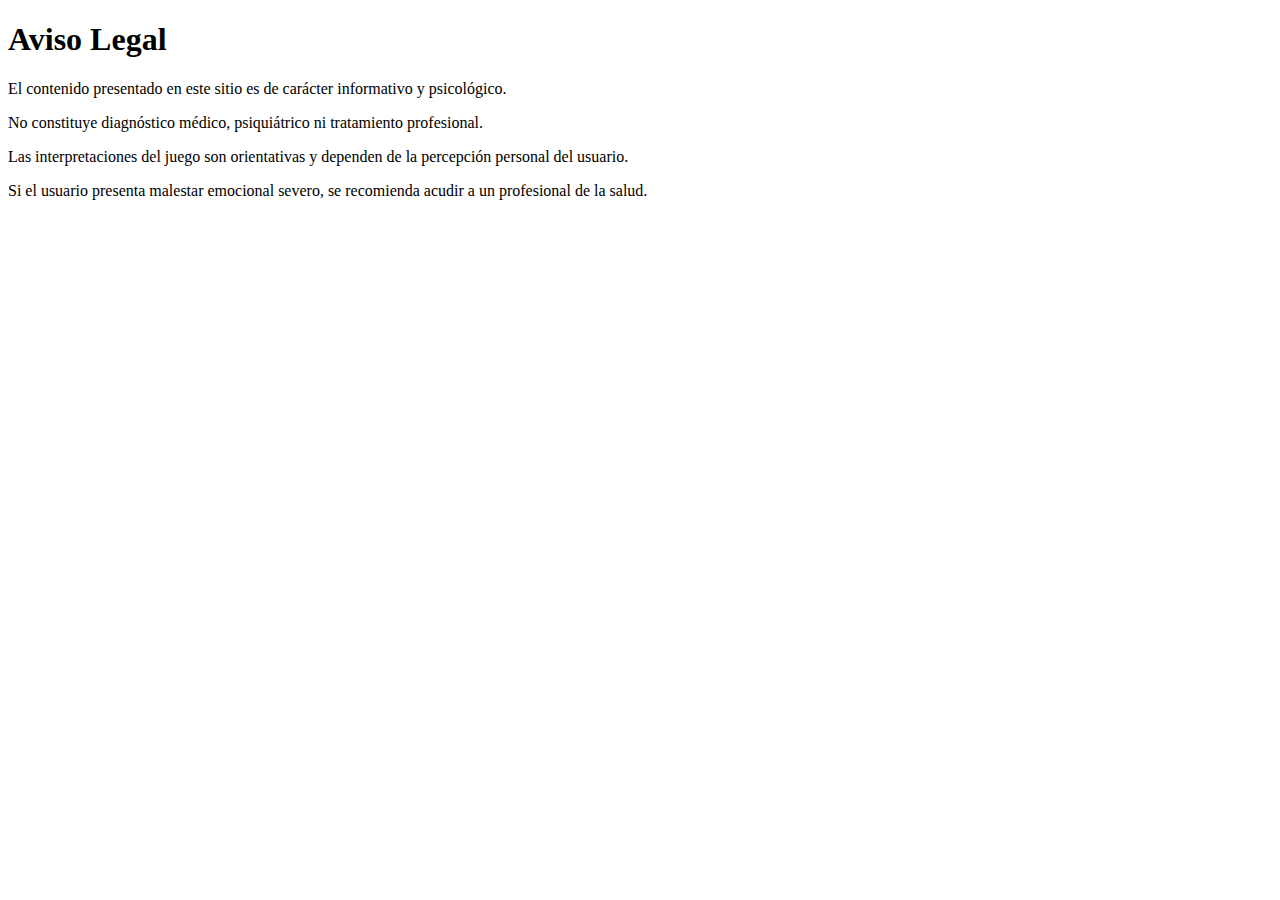
<file: aviso.html>
<!DOCTYPE html>
<html lang="es">
<head>
<meta charset="UTF-8">
<title>Aviso Legal</title>
</head>
<body>
<h1>Aviso Legal</h1>

<p>El contenido presentado en este sitio es de carácter informativo y psicológico.</p>

<p>No constituye diagnóstico médico, psiquiátrico ni tratamiento profesional.</p>

<p>Las interpretaciones del juego son orientativas y dependen de la percepción personal del usuario.</p>

<p>Si el usuario presenta malestar emocional severo, se recomienda acudir a un profesional de la salud.</p>

</body>
</html>
</file>
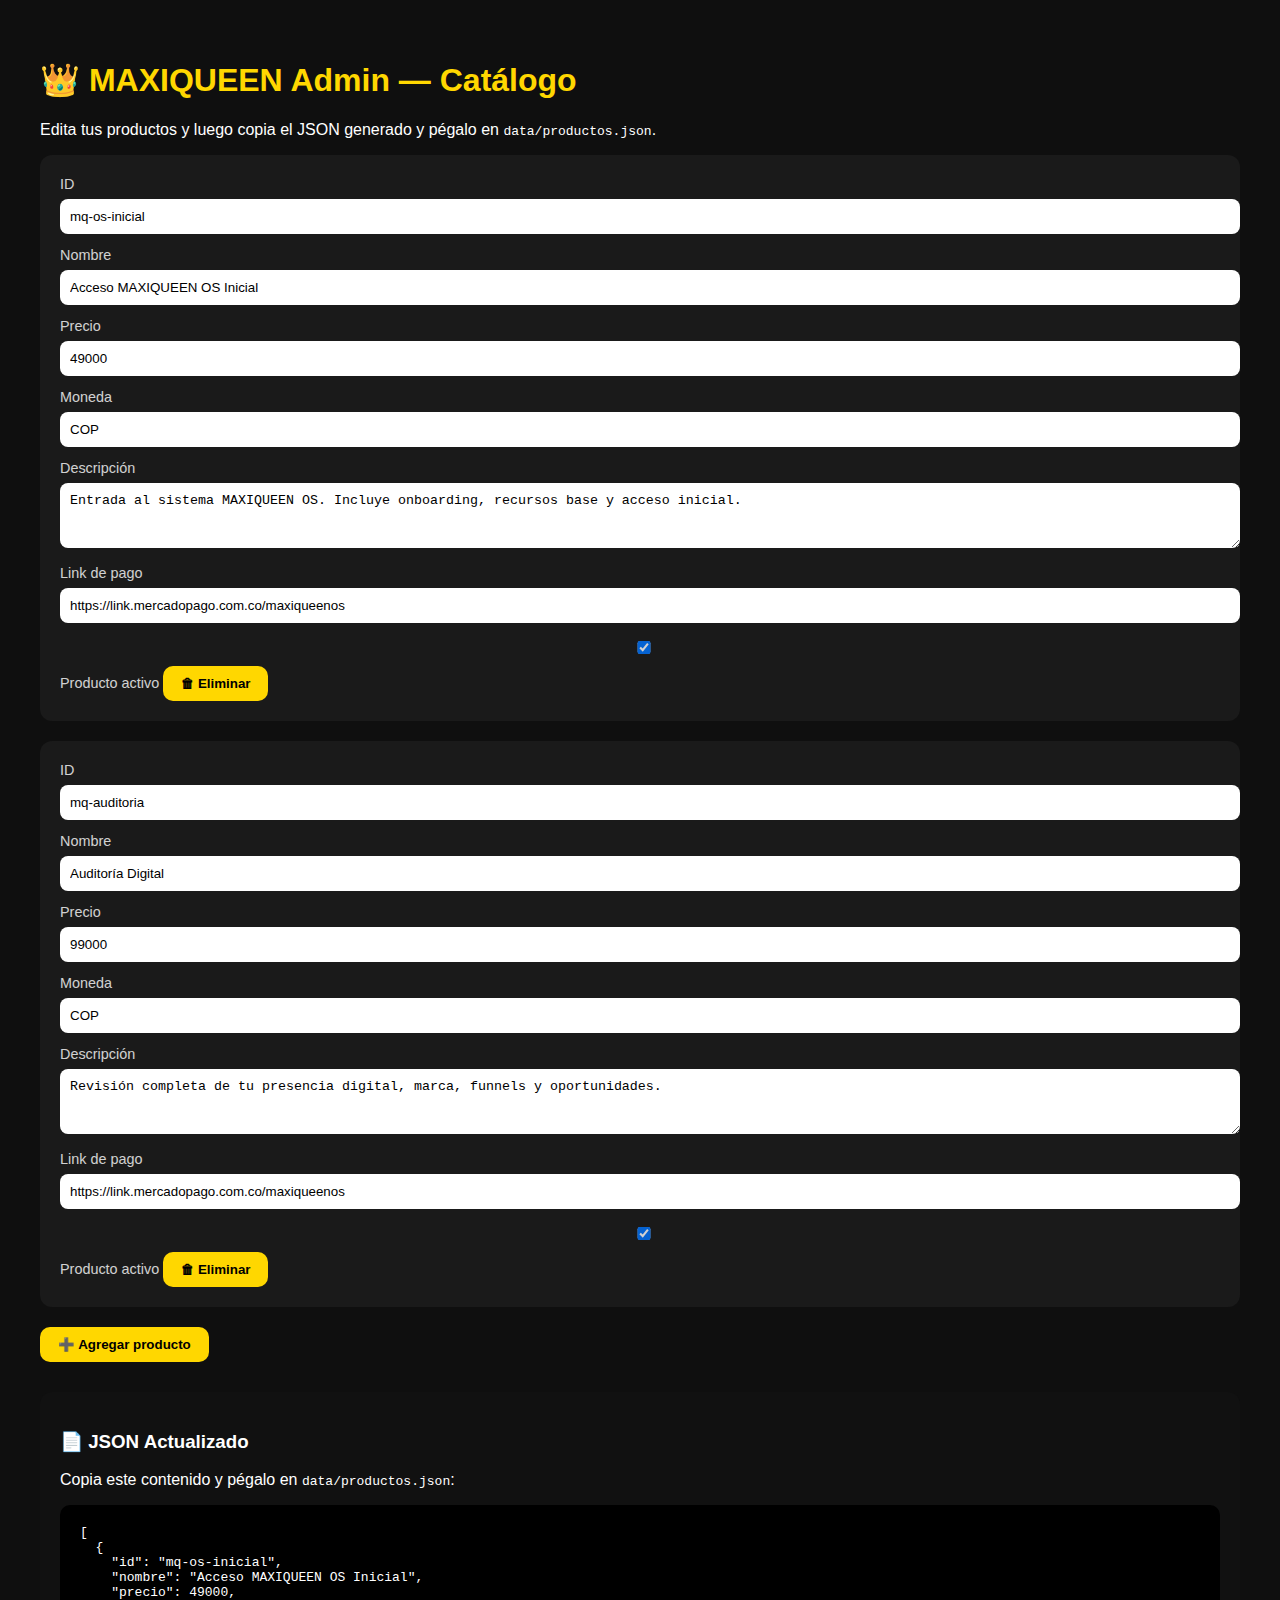
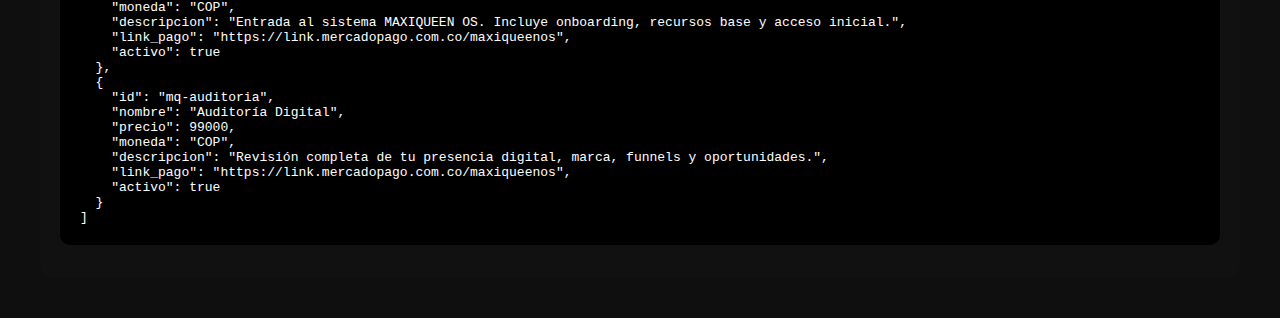
<file: index-admpro1902.html>
<!DOCTYPE html>
<!-- saved from url=(0162)file:///C:/%F0%9F%9F%A0%202%20MAXIQUEEN%20OS%20%E2%86%92%20MARCA%20%20CONTENIDO%20%20FRONT-END/1%EF%B8%8F%E2%83%A3%F0%9F%8E%AF_Web/03_STORE/02_CATALOGO/admin.html -->
<html lang="es"><head><meta http-equiv="Content-Type" content="text/html; charset=UTF-8">
  
  <title>MAXIQUEEN Admin — Catálogo</title>
  <meta name="viewport" content="width=device-width, initial-scale=1.0">
  <style>
    body { font-family: Arial, sans-serif; background:#0f0f0f; color:#fff; margin:0; padding:40px; }
    h1 { color:#FFD700; }
    .product { background:#1a1a1a; padding:20px; border-radius:12px; margin-bottom:20px; }
    input, textarea { width:100%; padding:10px; border-radius:8px; border:none; margin-top:6px; margin-bottom:12px; }
    label { font-size:.9rem; opacity:.8; }
    button { background:#FFD700; color:#000; border:none; padding:10px 18px; border-radius:10px; font-weight:bold; cursor:pointer; margin-right:10px; }
    .save-box { margin-top:30px; background:#111; padding:20px; border-radius:12px; }
    pre { background:#000; padding:20px; border-radius:10px; overflow:auto; }
  </style>
</head>
<body>

<h1>👑 MAXIQUEEN Admin — Catálogo</h1>
<p>Edita tus productos y luego copia el JSON generado y pégalo en <code>data/productos.json</code>.</p>

<div id="products"><div class="product">
      <label>ID</label>
      <input value="mq-os-inicial" oninput="productos[0].id=this.value; update()">

      <label>Nombre</label>
      <input value="Acceso MAXIQUEEN OS Inicial" oninput="productos[0].nombre=this.value; update()">

      <label>Precio</label>
      <input type="number" value="49000" oninput="productos[0].precio=this.value; update()">

      <label>Moneda</label>
      <input value="COP" oninput="productos[0].moneda=this.value; update()">

      <label>Descripción</label>
      <textarea rows="3" oninput="productos[0].descripcion=this.value; update()">Entrada al sistema MAXIQUEEN OS. Incluye onboarding, recursos base y acceso inicial.</textarea>

      <label>Link de pago</label>
      <input value="https://link.mercadopago.com.co/maxiqueenos" oninput="productos[0].link_pago=this.value; update()">

      <label>
        <input type="checkbox" checked="" onchange="productos[0].activo=this.checked; update()">
        Producto activo
      </label>

      <button onclick="removeProduct(0)">🗑 Eliminar</button>
    </div><div class="product">
      <label>ID</label>
      <input value="mq-auditoria" oninput="productos[1].id=this.value; update()">

      <label>Nombre</label>
      <input value="Auditoría Digital" oninput="productos[1].nombre=this.value; update()">

      <label>Precio</label>
      <input type="number" value="99000" oninput="productos[1].precio=this.value; update()">

      <label>Moneda</label>
      <input value="COP" oninput="productos[1].moneda=this.value; update()">

      <label>Descripción</label>
      <textarea rows="3" oninput="productos[1].descripcion=this.value; update()">Revisión completa de tu presencia digital, marca, funnels y oportunidades.</textarea>

      <label>Link de pago</label>
      <input value="https://link.mercadopago.com.co/maxiqueenos" oninput="productos[1].link_pago=this.value; update()">

      <label>
        <input type="checkbox" checked="" onchange="productos[1].activo=this.checked; update()">
        Producto activo
      </label>

      <button onclick="removeProduct(1)">🗑 Eliminar</button>
    </div><div class="product">
      <label>ID</label>
      <input value="nuevo-producto" oninput="productos[2].id=this.value; update()">

      <label>Nombre</label>
      <input value="Nuevo producto" oninput="productos[2].nombre=this.value; update()">

      <label>Precio</label>
      <input type="number" value="0" oninput="productos[2].precio=this.value; update()">

      <label>Moneda</label>
      <input value="COP" oninput="productos[2].moneda=this.value; update()">

      <label>Descripción</label>
      <textarea rows="3" oninput="productos[2].descripcion=this.value; update()"></textarea>

      <label>Link de pago</label>
      <input value="" oninput="productos[2].link_pago=this.value; update()">

      <label>
        <input type="checkbox" checked="" onchange="productos[2].activo=this.checked; update()">
        Producto activo
      </label>

      <button onclick="removeProduct(2)">🗑 Eliminar</button>
    </div></div>

<button onclick="addProduct()">➕ Agregar producto</button>

<div class="save-box">
  <h3>📄 JSON Actualizado</h3>
  <p>Copia este contenido y pégalo en <code>data/productos.json</code>:</p>
  <pre id="output">[
  {
    "id": "mq-os-inicial",
    "nombre": "Acceso MAXIQUEEN OS Inicial",
    "precio": 49000,
    "moneda": "COP",
    "descripcion": "Entrada al sistema MAXIQUEEN OS. Incluye onboarding, recursos base y acceso inicial.",
    "link_pago": "https://link.mercadopago.com.co/maxiqueenos",
    "activo": true
  },
  {
    "id": "mq-auditoria",
    "nombre": "Auditoría Digital",
    "precio": 99000,
    "moneda": "COP",
    "descripcion": "Revisión completa de tu presencia digital, marca, funnels y oportunidades.",
    "link_pago": "https://link.mercadopago.com.co/maxiqueenos",
    "activo": true
  },
  {
    "id": "nuevo-producto",
    "nombre": "Nuevo producto",
    "precio": 0,
    "moneda": "COP",
    "descripcion": "",
    "link_pago": "",
    "activo": true
  }
]</pre>
</div>

<script>
let productos = [
  {
    id: "mq-os-inicial",
    nombre: "Acceso MAXIQUEEN OS Inicial",
    precio: 49000,
    moneda: "COP",
    descripcion: "Entrada al sistema MAXIQUEEN OS. Incluye onboarding, recursos base y acceso inicial.",
    link_pago: "https://link.mercadopago.com.co/maxiqueenos",
    activo: true
  },
  {
    id: "mq-auditoria",
    nombre: "Auditoría Digital",
    precio: 99000,
    moneda: "COP",
    descripcion: "Revisión completa de tu presencia digital, marca, funnels y oportunidades.",
    link_pago: "https://link.mercadopago.com.co/maxiqueenos",
    activo: true
  }
];

function render() {
  const container = document.getElementById('products');
  container.innerHTML = '';
  productos.forEach((p, i) => {
    const div = document.createElement('div');
    div.className = 'product';
    div.innerHTML = `
      <label>ID</label>
      <input value="${p.id}" oninput="productos[${i}].id=this.value; update()">

      <label>Nombre</label>
      <input value="${p.nombre}" oninput="productos[${i}].nombre=this.value; update()">

      <label>Precio</label>
      <input type="number" value="${p.precio}" oninput="productos[${i}].precio=this.value; update()">

      <label>Moneda</label>
      <input value="${p.moneda}" oninput="productos[${i}].moneda=this.value; update()">

      <label>Descripción</label>
      <textarea rows="3" oninput="productos[${i}].descripcion=this.value; update()">${p.descripcion}</textarea>

      <label>Link de pago</label>
      <input value="${p.link_pago}" oninput="productos[${i}].link_pago=this.value; update()">

      <label>
        <input type="checkbox" ${p.activo ? 'checked' : ''} onchange="productos[${i}].activo=this.checked; update()">
        Producto activo
      </label>

      <button onclick="removeProduct(${i})">🗑 Eliminar</button>
    `;
    container.appendChild(div);
  });
  update();
}

function update() {
  document.getElementById('output').textContent = JSON.stringify(productos, null, 2);
}

function addProduct() {
  productos.push({
    id: "nuevo-producto",
    nombre: "Nuevo producto",
    precio: 0,
    moneda: "COP",
    descripcion: "",
    link_pago: "",
    activo: true
  });
  render();
}

function removeProduct(index) {
  productos.splice(index, 1);
  render();
}

render();
</script>



</body></html>
</file>
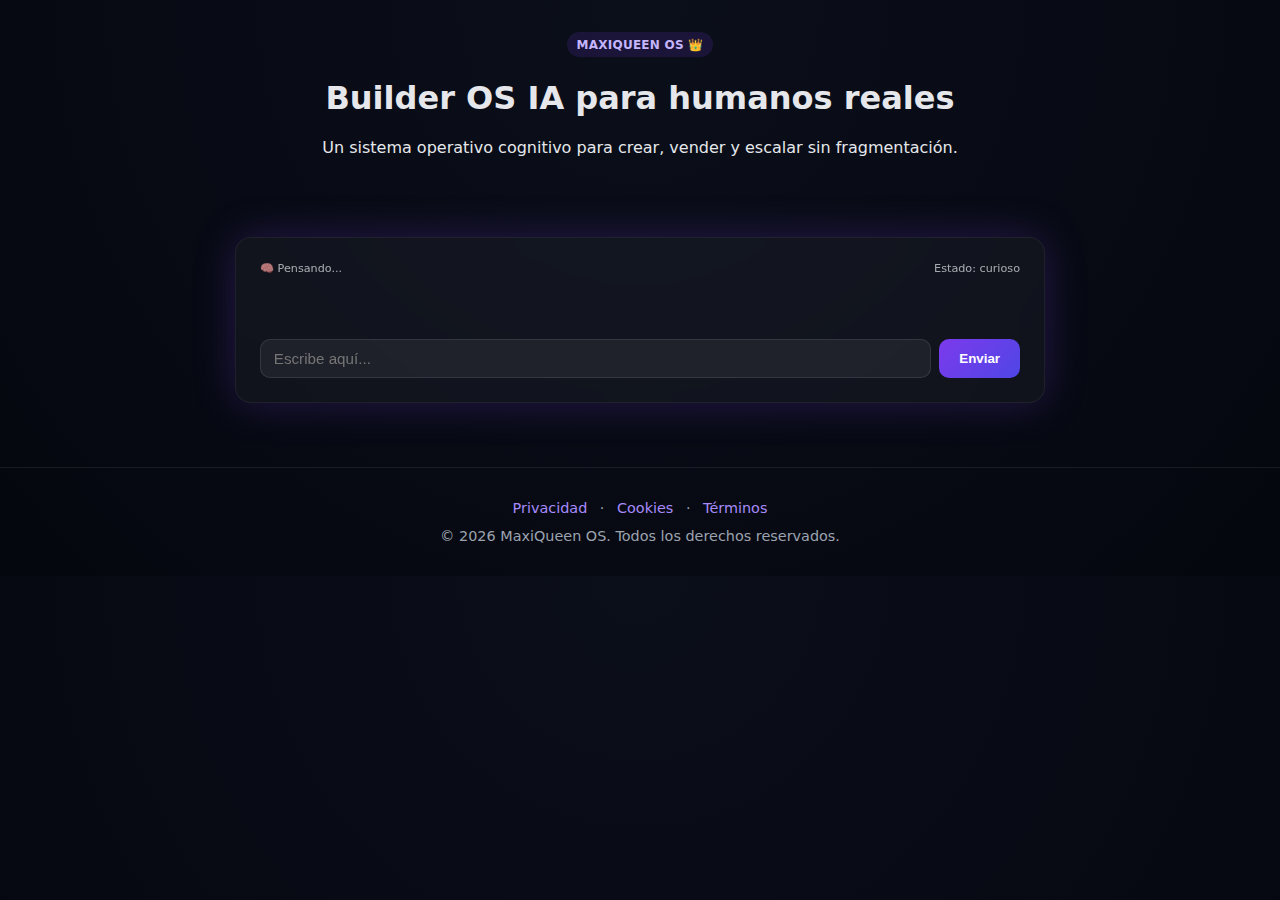
<file: MQ_Chat_builder_os_IA - copia.html>
<!DOCTYPE html>
<html lang="es" data-theme="dark">
<head>
  <meta charset="UTF-8" />
  <meta name="viewport" content="width=device-width, initial-scale=1.0"/>
  <title>MAXIQUEEN OS — Builder OS IA 👑</title>

  <!-- ================= META ================= -->
  <meta name="description" content="MaxiQueen OS — Sistema operativo cognitivo para crear, vender y escalar sin fragmentación." />
  <meta name="robots" content="index, follow" />

  <!-- ================= ESTILOS ================= -->
  <style>
    body {
      margin: 0;
      font-family: system-ui, -apple-system, BlinkMacSystemFont, "Segoe UI", sans-serif;
      background: radial-gradient(circle at top, #0b0f1a, #05070f);
      color: #e5e7eb;
    }

    .container {
      max-width: 1200px;
      margin: auto;
      padding: 2rem;
    }

    .center {
      text-align: center;
    }

    .card {
      background: rgba(255,255,255,0.04);
      border-radius: 16px;
      padding: 1.5rem;
      border: 1px solid rgba(255,255,255,0.06);
      backdrop-filter: blur(10px);
      box-shadow: 0 0 40px rgba(0,0,0,0.3);
    }

    button {
      background: linear-gradient(135deg, #7c3aed, #4f46e5);
      border: none;
      border-radius: 10px;
      padding: 0.75rem 1.25rem;
      color: white;
      font-weight: 600;
      cursor: pointer;
      transition: transform .15s ease, opacity .15s ease;
    }

    button.secondary {
      background: rgba(255,255,255,0.08);
    }

    button:hover {
      opacity: 0.92;
      transform: translateY(-1px);
    }

    input {
      background: rgba(255,255,255,0.06);
      border: 1px solid rgba(255,255,255,0.1);
      border-radius: 10px;
      padding: 0.6rem 0.8rem;
      color: white;
      width: 100%;
      outline: none;
      font-size: 0.95rem;
    }

    .chat {
      max-width: 760px;
      margin: 2rem auto;
      display: flex;
      flex-direction: column;
      gap: 1rem;
    }

    .messages {
      display: flex;
      flex-direction: column;
      gap: 0.6rem;
      max-height: 420px;
      overflow-y: auto;
      padding-right: 0.25rem;
    }

    .msg {
      padding: 0.65rem 0.9rem;
      border-radius: 12px;
      max-width: 85%;
      line-height: 1.45;
      white-space: pre-wrap;
      animation: fadeIn .15s ease-out;
    }

    .msg.user {
      align-self: flex-end;
      background: linear-gradient(135deg, #6366f1, #7c3aed);
      color: white;
    }

    .msg.bot {
      align-self: flex-start;
      background: rgba(255,255,255,0.08);
      color: #e5e7eb;
    }

    .msg.system {
      align-self: center;
      background: rgba(124,58,237,0.12);
      color: #c4b5fd;
      font-size: 0.8rem;
      padding: 0.4rem 0.7rem;
      border-radius: 999px;
    }

    .input-row {
      display: flex;
      gap: 0.5rem;
      margin-top: 0.5rem;
    }

    .quick-actions {
      display: flex;
      gap: 0.5rem;
      flex-wrap: wrap;
      margin-top: 0.25rem;
    }

    .quick-actions button {
      font-size: 0.75rem;
      padding: 0.35rem 0.6rem;
      border-radius: 999px;
      background: rgba(255,255,255,0.08);
      font-weight: 500;
    }

    footer {
      margin-top: 4rem;
      padding: 2rem 1rem;
      border-top: 1px solid rgba(255,255,255,0.08);
      text-align: center;
      font-size: 0.9rem;
      color: #9ca3af;
    }

    footer a {
      color: #a78bfa;
      text-decoration: none;
      margin: 0 0.5rem;
      cursor: pointer;
    }

    footer a:hover {
      text-decoration: underline;
    }

    /* ================= ANIMACIONES ================= */

    @keyframes bounce-slow {
      0%, 100% { transform: translateY(0); }
      50% { transform: translateY(-15px); }
    }
    .animate-bounce-slow {
      animation: bounce-slow 3s infinite;
    }

    @keyframes pulse-slow {
      0%, 100% { opacity: 0.2; }
      50% { opacity: 0.35; }
    }
    .animate-pulse-slow {
      animation: pulse-slow 6s infinite;
    }

    @keyframes fadeIn {
      from { opacity: 0; transform: translateY(2px); }
      to { opacity: 1; transform: translateY(0); }
    }

    .glow {
      box-shadow: 0 0 40px rgba(124,58,237,0.25);
    }

    .badge {
      display: inline-block;
      padding: 0.35rem 0.6rem;
      border-radius: 999px;
      background: rgba(124,58,237,0.15);
      color: #c4b5fd;
      font-size: 0.75rem;
      font-weight: 600;
      letter-spacing: 0.02em;
    }

    .status-bar {
      display: flex;
      justify-content: space-between;
      font-size: 0.7rem;
      opacity: 0.7;
      margin-bottom: 0.25rem;
      user-select: none;
    }

    .typing {
      font-size: 0.75rem;
      opacity: 0.6;
      margin-left: 0.25rem;
      animation: pulse-slow 2s infinite;
    }
  </style>
</head>
<body>

  <div class="container center">
    <span class="badge animate-pulse-slow">MAXIQUEEN OS 👑</span>
    <h1 class="animate-bounce-slow">Builder OS IA para humanos reales</h1>
    <p>Un sistema operativo cognitivo para crear, vender y escalar sin fragmentación.</p>
  </div>

  <div class="chat card glow">
    <div class="status-bar">
      <div id="systemStatus">🧠 Sistema activo</div>
      <div id="leadStatus">Estado: curioso</div>
    </div>

    <div class="messages" id="messages"></div>

    <div class="quick-actions" id="quickActions"></div>

    <div class="input-row">
      <input id="input" type="text" placeholder="Escribe aquí..." autocomplete="off" />
      <button id="sendBtn">Enviar</button>
    </div>
  </div>

  <footer>
    <div>
      <a onclick="openLegal('privacy')">Privacidad</a> ·
      <a onclick="openLegal('cookies')">Cookies</a> ·
      <a onclick="openLegal('terms')">Términos</a>
    </div>
    <div style="margin-top:0.75rem;">
      © <span id="year"></span> MaxiQueen OS. Todos los derechos reservados.
    </div>
  </footer>

  <script>
    /* ============================================================
       MAXIQUEEN OS — Cognitive Chat Engine v2 (UI Integrated)
       ============================================================ */

    /* =========================
       🔐 STORAGE ENGINE
    ========================= */
    const Storage = {
      get(key, fallback) {
        try {
          return JSON.parse(sessionStorage.getItem(key)) ?? fallback;
        } catch {
          return fallback;
        }
      },
      set(key, value) {
        sessionStorage.setItem(key, JSON.stringify(value));
      }
    };

    /* =========================
       🧠 MEMORY ENGINE
    ========================= */
    const MemoryEngine = (() => {
      const DEFAULT_MEMORY = {
        stage: "neutral",
        interestScore: 0,
        lastIntent: null,
        askedPrice: false,
        escalated: false
      };

      let memory = Storage.get("mq_memory", DEFAULT_MEMORY);

      function update(patch = {}) {
        memory = { ...memory, ...patch };
        persist();
      }

      function get() {
        return memory;
      }

      function persist() {
        Storage.set("mq_memory", memory);
      }

      function classifyLead() {
        if (memory.stage === "humano") return "humano";
        if (memory.interestScore >= 4) return "lead_caliente";
        return "curioso";
      }

      function registerIntent(intent) {
        update({ lastIntent: intent });

        if (["precio", "planes", "ventas"].includes(intent)) {
          update({
            interestScore: memory.interestScore + 2,
            askedPrice: true
          });
        }

        if (memory.interestScore >= 4 && memory.stage !== "humano") {
          update({ stage: "lead" });
        }

        if (intent === "acompañamiento_humano") {
          update({
            stage: "humano",
            escalated: true
          });
        }
      }

      return {
        get,
        update,
        classifyLead,
        registerIntent
      };
    })();

    /* =========================
       🧭 STATE ENGINE
    ========================= */
    const StateEngine = (() => {
      const DEFAULT_STATE = {
        stage: "nuevo",
        interest: null,
        need: null,
        plan: null,
        steps: 0,
        discountShown: false,
        resourcesShown: false,
        ctaShown: false
      };

      let state = Storage.get("mq_state", DEFAULT_STATE);

      function get() {
        return state;
      }

      function update(patch = {}) {
        state = { ...state, ...patch };
        persist();
      }

      function reset() {
        state = { ...DEFAULT_STATE };
        persist();
      }

      function persist() {
        Storage.set("mq_state", state);
      }

      return {
        get,
        update,
        reset
      };
    })();

    /* =========================
       🧠 INTENT ENGINE
    ========================= */
    const IntentEngine = (() => {
      function normalize(text) {
        return text
          .toLowerCase()
          .normalize("NFD")
          .replace(/[\u0300-\u036f]/g, "")
          .trim();
      }

      function detect(rawText = "") {
        const text = normalize(rawText);

        if (["starter", "pro", "elite"].some(p => text.includes(p))) return text;
        if (/precio|plan|cuesta|valor/.test(text)) return "precio";
        if (/solo mirando|solo viendo|explorando/.test(text)) return "silencio";
        if (/idea/.test(text)) return "idea";
        if (/negocio|emprender|empresa/.test(text)) return "negocio";
        if (/contenido|marca personal|redes/.test(text)) return "contenido";
        if (/ordenar|organizar|estructura/.test(text)) return "ordenar";
        if (/escalar|crecer|automatizar/.test(text)) return "escalar";
        if (/whatsapp|hablar|contactar/.test(text)) return "whatsapp";
        if (/si|sí|dale|ok|vale/.test(text)) return "confirmar";

        return "general";
      }

      return {
        detect
      };
    })();

    /* =========================
       🧠 REASONING ENGINE
    ========================= */
    const ReasoningEngine = (() => {
      function analyze({ intent, text, state, memory }) {
        return {
          intent,
          text,
          state,
          memory,
          confidence: memory.interestScore,
          leadType: MemoryEngine.classifyLead(),
          isReady: state.stage === "listo",
          needsContext: intent === "precio" && !memory.askedPrice,
          recommendedPlan:
            intent === "ordenar" ? "starter" :
            intent === "escalar" ? "pro" :
            state.plan,
          escalationCandidate:
            memory.interestScore >= 4 &&
            !memory.escalated &&
            state.stage === "listo"
        };
      }

      return {
        analyze
      };
    })();

    /* =========================
       🧠 DECISION ENGINE v2 — FORMAL
    ========================= */
    const DecisionEngine = (() => {
      const RULES = [
        {
          id: "silent_mode",
          when: ctx => ctx.intent === "silencio",
          then: () => ({
            action: "SILENT_MODE",
            confidence: 0.95,
            rationale: ["User requested silence mode"]
          })
        },
        {
          id: "price_without_context",
          when: ctx => ctx.intent === "precio" && !ctx.memory.askedPrice,
          then: () => ({
            action: "ASK_CONTEXT_PRICE",
            confidence: 0.9,
            rationale: ["User asked for price without context"]
          })
        },
        {
          id: "basic_diagnosis",
          when: ctx => ["idea", "negocio", "contenido"].includes(ctx.intent),
          then: ctx => ({
            action: "RUN_BASIC_DIAGNOSIS",
            confidence: 0.85,
            rationale: [`User interest detected: ${ctx.intent}`]
          })
        },
        {
          id: "recommend_starter",
          when: ctx => ctx.intent === "ordenar",
          then: () => ({
            action: "RECOMMEND_STARTER",
            confidence: 0.9,
            rationale: ["User wants structure/order"]
          })
        },
        {
          id: "recommend_pro",
          when: ctx => ctx.intent === "escalar",
          then: () => ({
            action: "RECOMMEND_PRO",
            confidence: 0.9,
            rationale: ["User wants scale/growth"]
          })
        },
        {
          id: "confirm_plan",
          when: ctx => ["starter", "pro", "elite"].includes(ctx.intent),
          then: ctx => ({
            action: "CONFIRM_PLAN",
            confidence: 0.92,
            rationale: [`User explicitly chose plan ${ctx.intent}`],
            nextExpectedState: { stage: "listo", plan: ctx.intent }
          })
        },
        {
          id: "cta_whatsapp_ready",
          when: ctx =>
            ["whatsapp", "confirmar"].includes(ctx.intent) &&
            ctx.state.stage === "listo",
          then: () => ({
            action: "CTA_WHATSAPP",
            confidence: 0.95,
            rationale: ["User ready for conversion"]
          })
        },
        {
          id: "cta_whatsapp_not_ready",
          when: ctx =>
            ["whatsapp", "confirmar"].includes(ctx.intent) &&
            ctx.state.stage !== "listo",
          then: () => ({
            action: "ASK_CLARITY",
            confidence: 0.8,
            rationale: ["User requested CTA but is not ready"]
          })
        },
        {
          id: "fallback",
          when: () => true,
          then: () => ({
            action: "CONTINUE_CONVERSATION",
            confidence: 0.5,
            rationale: ["No strong signal detected"]
          })
        }
      ];

      function decide(context) {
        const rule = RULES.find(r => r.when(context));
        return rule.then(context);
      }

      function explain(context) {
        const decision = decide(context);
        return {
          ...decision,
          contextSnapshot: {
            intent: context.intent,
            stage: context.state.stage,
            leadType: context.leadType,
            interestScore: context.memory.interestScore
          }
        };
      }

      return {
        decide,
        explain,
        RULES
      };
    })();

    /* =========================
       💬 RESPONSE ENGINE
    ========================= */
    const LINKS = {
      descuento40: "https://hotmart.com/tu-oferta-40"
    };

    const ResponseEngine = (() => {
      function base(intent, leadType) {
        switch (intent) {
          case "silencio":
            return "Bienvenido al backend mental de MaxiQueen OS 👑. Aquí estaré si decides avanzar.";
          case "general":
            return leadType === "curioso"
              ? "Cuéntame un poco más. Primero entendemos, luego decidimos."
              : "Vamos directo al punto. El orden correcto ahorra dinero.";
          case "idea":
          case "negocio":
          case "contenido":
            return "Perfecto. ¿Qué necesitas ahora: ordenar o escalar?";
          case "precio":
            return "Tenemos planes Starter, Pro y Elite. Antes dime algo clave: ¿quieres ordenar o escalar?";
          default:
            return "Cuéntame un poco más.";
        }
      }

      function recommendStarter() {
        return "Bien. Empezar por orden evita perder dinero. El plan Starter es el punto de entrada correcto.";
      }

      function recommendPro() {
        return "Escalar sin estructura rompe negocios. El sistema Pro es el camino lógico.";
      }

      function confirmPlan(plan) {
        return `Excelente. El plan ${plan.toUpperCase()} encaja con lo que estás buscando.`;
      }

      function askClarity() {
        return "Antes de continuar, necesito entender mejor tu caso.";
      }

      function whatsappCTA() {
        return "Perfecto. Te llevo a WhatsApp 👑";
      }

      function getResources() {
        return `
⬇️ **Recursos MaxiQueen OS**
💻 Afiliados  
🛒 Hotmart Marketplace  
💳 Oferta 40% descuento  
📂 Comunidad Hotmart  

📱 Redes:
TikTok | Instagram | Facebook | YouTube | WhatsApp
`;
      }

      function buildExtras({ state, memory }) {
        let extra = "";

        if (MemoryEngine.classifyLead() === "lead_caliente" && !state.discountShown) {
          extra += `\n\n💳 **Oferta activa 40%**\n${LINKS.descuento40}`;
          StateEngine.update({ discountShown: true });
        }

        if (state.stage === "listo" && !state.resourcesShown) {
          extra += getResources();
          StateEngine.update({ resourcesShown: true });
        }

        if (
          MemoryEngine.classifyLead() === "lead_caliente" &&
          !memory.escalated &&
          state.stage === "listo"
        ) {
          extra += `\n\nSi lo prefieres, podemos verlo paso a paso con un acompañamiento humano 👑`;
        }

        if (state.stage === "listo" && !state.ctaShown) {
          extra += "\n👉 ¿Continuamos por WhatsApp?";
          StateEngine.update({ ctaShown: true });
        }

        return extra;
      }

      return {
        base,
        recommendStarter,
        recommendPro,
        confirmPlan,
        askClarity,
        whatsappCTA,
        buildExtras
      };
    })();

    /* =========================
       ⚡ ACTION HANDLERS
    ========================= */
    const ActionHandlers = (() => {
      function openWhatsApp(state) {
        const msg = `Hola MaxiQueen OS. Tengo un ${state.interest || "proyecto"} y quiero info del plan ${state.plan || "adecuado"}.`;
        window.open(
          "https://wa.me/573016625921?text=" + encodeURIComponent(msg),
          "_blank"
        );
      }

      return {
        openWhatsApp
      };
    })();

    /* =========================
       🖥️ UI ENGINE
    ========================= */
    const UIEngine = (() => {
      const messagesEl = document.getElementById("messages");
      const inputEl = document.getElementById("input");
      const sendBtn = document.getElementById("sendBtn");
      const quickActionsEl = document.getElementById("quickActions");
      const systemStatusEl = document.getElementById("systemStatus");
      const leadStatusEl = document.getElementById("leadStatus");

      function renderUser(text) {
        append("user", text);
      }

      function renderBot(text) {
        showTyping(true);
        setTimeout(() => {
          showTyping(false);
          append("bot", text);
        }, humanDelay());
      }

      function renderSystem(text) {
        append("system", text);
      }

      function append(role, text) {
        const div = document.createElement("div");
        div.className = "msg " + role;
        div.textContent = text;
        messagesEl.appendChild(div);
        messagesEl.scrollTop = messagesEl.scrollHeight;
      }

      function clearQuickActions() {
        quickActionsEl.innerHTML = "";
      }

      function setQuickActions(actions = []) {
        clearQuickActions();
        actions.forEach(({ label, value }) => {
          const btn = document.createElement("button");
          btn.className = "secondary";
          btn.textContent = label;
          btn.onclick = () => handleMessage(value);
          quickActionsEl.appendChild(btn);
        });
      }

      function updateStatus() {
        const memory = MemoryEngine.get();
        const state = StateEngine.get();
        leadStatusEl.textContent = `Estado: ${MemoryEngine.classifyLead()} · Etapa: ${state.stage}`;
      }

      function showTyping(show) {
        systemStatusEl.textContent = show ? "🧠 Pensando..." : "🧠 Sistema activo";
      }

      function humanDelay() {
        return Math.floor(Math.random() * 700) + 400;
      }

      function bind() {
        sendBtn.addEventListener("click", send);
        inputEl.addEventListener("keydown", e => {
          if (e.key === "Enter") send();
        });
      }

      function send() {
        const text = inputEl.value.trim();
        if (!text) return;
        inputEl.value = "";
        handleMessage(text);
      }

      return {
        renderUser,
        renderBot,
        renderSystem,
        setQuickActions,
        updateStatus,
        bind
      };
    })();

    /* =========================
       🧠 ORCHESTRATOR
    ========================= */
    let silentMode = false;

    function handleMessage(text) {
      UIEngine.renderUser(text);

      const intent = IntentEngine.detect(text);
      MemoryEngine.registerIntent(intent);

      const state = StateEngine.get();
      const memory = MemoryEngine.get();

      const reasoningContext = ReasoningEngine.analyze({
        intent,
        text,
        state,
        memory
      });

      const decisionObj = DecisionEngine.decide(reasoningContext);
      const response = ResponseDispatcher(decisionObj.action, reasoningContext);

      if (response) UIEngine.renderBot(response);
      UIEngine.updateStatus();
      suggestNextActions(decisionObj.action, reasoningContext);
    }

    function ResponseDispatcher(action, context) {
      const { intent } = context;

      switch (action) {
        case "SILENT_MODE":
          silentMode = true;
          return ResponseEngine.base("silencio", context.leadType);

        case "ASK_CONTEXT_PRICE":
          return ResponseEngine.base("precio", context.leadType);

        case "RUN_BASIC_DIAGNOSIS":
          StateEngine.update({ interest: intent });
          return ResponseEngine.base(intent, context.leadType);

        case "RECOMMEND_STARTER":
          StateEngine.update({
            need: "ordenar",
            plan: "starter",
            stage: "listo"
          });
          return (
            ResponseEngine.recommendStarter() +
            ResponseEngine.buildExtras({ state: StateEngine.get(), memory: context.memory })
          );

        case "RECOMMEND_PRO":
          StateEngine.update({
            need: "escalar",
            plan: "pro",
            stage: "listo"
          });
          return (
            ResponseEngine.recommendPro() +
            ResponseEngine.buildExtras({ state: StateEngine.get(), memory: context.memory })
          );

        case "CONFIRM_PLAN":
          StateEngine.update({
            plan: intent,
            stage: "listo"
          });
          return (
            ResponseEngine.confirmPlan(intent) +
            ResponseEngine.buildExtras({ state: StateEngine.get(), memory: context.memory })
          );

        case "CTA_WHATSAPP":
          ActionHandlers.openWhatsApp(StateEngine.get());
          return ResponseEngine.whatsappCTA();

        case "ASK_CLARITY":
          return ResponseEngine.askClarity();

        case "CONTINUE_CONVERSATION":
        default:
          return ResponseEngine.base(intent, context.leadType);
      }
    }

    function suggestNextActions(action, context) {
      UIEngine.setQuickActions([]);

      const state = StateEngine.get();

      if (action === "RUN_BASIC_DIAGNOSIS") {
        UIEngine.setQuickActions([
          { label: "Quiero ordenar", value: "ordenar" },
          { label: "Quiero escalar", value: "escalar" }
        ]);
      }

      if (action === "RECOMMEND_STARTER" || action === "RECOMMEND_PRO") {
        UIEngine.setQuickActions([
          { label: "Ver precios", value: "precio" },
          { label: "Hablar por WhatsApp", value: "whatsapp" }
        ]);
      }

      if (state.stage === "listo") {
        UIEngine.setQuickActions([
          { label: "Ir a WhatsApp", value: "whatsapp" },
          { label: "Ver recursos", value: "recursos" }
        ]);
      }
    }

    /* =========================
       🖥️ AUX UI
    ========================= */
    function openLegal(type) {
      const pages = {
        privacy: "privacidad.html",
        cookies: "cookies.html",
        terms: "terminos.html"
      };

      const url = pages[type];
      if (url) window.open(url, "_blank");
    }

    /* =========================
       🚀 INIT
    ========================= */
    document.getElementById("year").textContent = new Date().getFullYear();

    UIEngine.bind();

    // Mensaje inicial
    UIEngine.renderBot(
      "Hola 👑 Soy el sistema cognitivo MaxiQueen OS.\n\n¿Quieres ordenar tu proyecto o escalar lo que ya tienes?"
    );
  </script>

<!--
================ LICENSE =================

MaxiQueen OS core is licensed under the Apache License 2.0.

You are free to use, modify, and distribute the core system, including for commercial purposes.
However, the MaxiQueen OS name, branding, and premium modules are protected and not included
under this license.

See the LICENSE file for full details.
-->
</body>
</html>
</file>
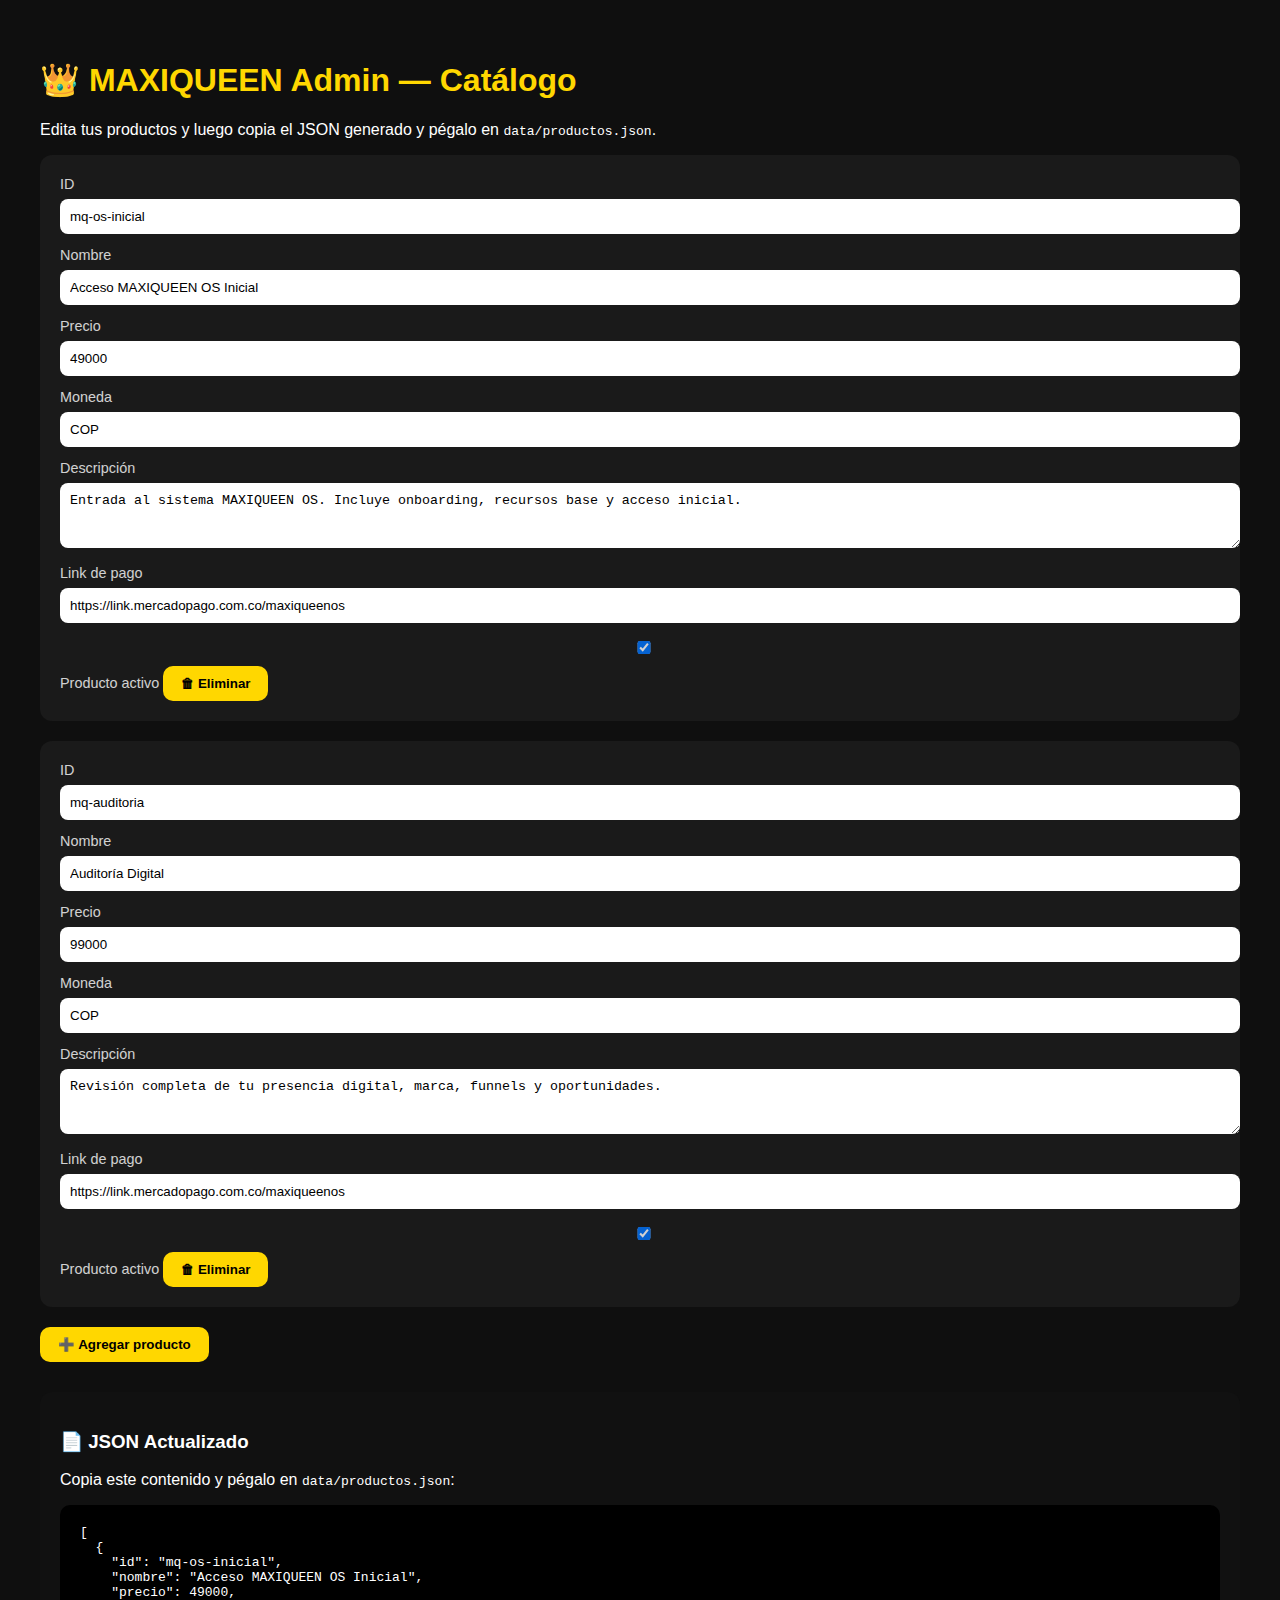
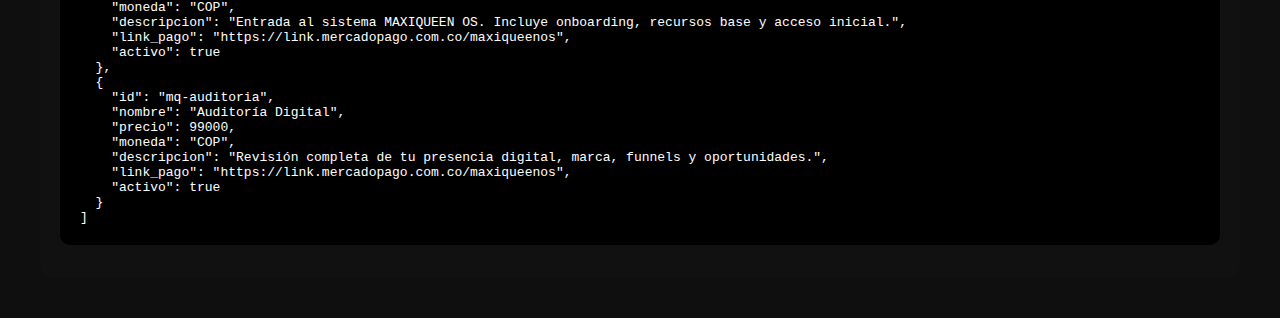
<file: MQ_OS_AdmProCatalogo.html>
<!DOCTYPE html>
<!-- saved from url=(0162)file:///C:/%F0%9F%9F%A0%202%20MAXIQUEEN%20OS%20%E2%86%92%20MARCA%20%20CONTENIDO%20%20FRONT-END/1%EF%B8%8F%E2%83%A3%F0%9F%8E%AF_Web/03_STORE/02_CATALOGO/admin.html -->
<html lang="es"><head><meta http-equiv="Content-Type" content="text/html; charset=UTF-8">
  
  <title>MAXIQUEEN Admin — Catálogo</title>
  <meta name="viewport" content="width=device-width, initial-scale=1.0">
  <style>
    body { font-family: Arial, sans-serif; background:#0f0f0f; color:#fff; margin:0; padding:40px; }
    h1 { color:#FFD700; }
    .product { background:#1a1a1a; padding:20px; border-radius:12px; margin-bottom:20px; }
    input, textarea { width:100%; padding:10px; border-radius:8px; border:none; margin-top:6px; margin-bottom:12px; }
    label { font-size:.9rem; opacity:.8; }
    button { background:#FFD700; color:#000; border:none; padding:10px 18px; border-radius:10px; font-weight:bold; cursor:pointer; margin-right:10px; }
    .save-box { margin-top:30px; background:#111; padding:20px; border-radius:12px; }
    pre { background:#000; padding:20px; border-radius:10px; overflow:auto; }
  </style>
</head>
<body>

<h1>👑 MAXIQUEEN Admin — Catálogo</h1>
<p>Edita tus productos y luego copia el JSON generado y pégalo en <code>data/productos.json</code>.</p>

<div id="products"><div class="product">
      <label>ID</label>
      <input value="mq-os-inicial" oninput="productos[0].id=this.value; update()">

      <label>Nombre</label>
      <input value="Acceso MAXIQUEEN OS Inicial" oninput="productos[0].nombre=this.value; update()">

      <label>Precio</label>
      <input type="number" value="49000" oninput="productos[0].precio=this.value; update()">

      <label>Moneda</label>
      <input value="COP" oninput="productos[0].moneda=this.value; update()">

      <label>Descripción</label>
      <textarea rows="3" oninput="productos[0].descripcion=this.value; update()">Entrada al sistema MAXIQUEEN OS. Incluye onboarding, recursos base y acceso inicial.</textarea>

      <label>Link de pago</label>
      <input value="https://link.mercadopago.com.co/maxiqueenos" oninput="productos[0].link_pago=this.value; update()">

      <label>
        <input type="checkbox" checked="" onchange="productos[0].activo=this.checked; update()">
        Producto activo
      </label>

      <button onclick="removeProduct(0)">🗑 Eliminar</button>
    </div><div class="product">
      <label>ID</label>
      <input value="mq-auditoria" oninput="productos[1].id=this.value; update()">

      <label>Nombre</label>
      <input value="Auditoría Digital" oninput="productos[1].nombre=this.value; update()">

      <label>Precio</label>
      <input type="number" value="99000" oninput="productos[1].precio=this.value; update()">

      <label>Moneda</label>
      <input value="COP" oninput="productos[1].moneda=this.value; update()">

      <label>Descripción</label>
      <textarea rows="3" oninput="productos[1].descripcion=this.value; update()">Revisión completa de tu presencia digital, marca, funnels y oportunidades.</textarea>

      <label>Link de pago</label>
      <input value="https://link.mercadopago.com.co/maxiqueenos" oninput="productos[1].link_pago=this.value; update()">

      <label>
        <input type="checkbox" checked="" onchange="productos[1].activo=this.checked; update()">
        Producto activo
      </label>

      <button onclick="removeProduct(1)">🗑 Eliminar</button>
    </div><div class="product">
      <label>ID</label>
      <input value="nuevo-producto" oninput="productos[2].id=this.value; update()">

      <label>Nombre</label>
      <input value="Nuevo producto" oninput="productos[2].nombre=this.value; update()">

      <label>Precio</label>
      <input type="number" value="0" oninput="productos[2].precio=this.value; update()">

      <label>Moneda</label>
      <input value="COP" oninput="productos[2].moneda=this.value; update()">

      <label>Descripción</label>
      <textarea rows="3" oninput="productos[2].descripcion=this.value; update()"></textarea>

      <label>Link de pago</label>
      <input value="" oninput="productos[2].link_pago=this.value; update()">

      <label>
        <input type="checkbox" checked="" onchange="productos[2].activo=this.checked; update()">
        Producto activo
      </label>

      <button onclick="removeProduct(2)">🗑 Eliminar</button>
    </div></div>

<button onclick="addProduct()">➕ Agregar producto</button>

<div class="save-box">
  <h3>📄 JSON Actualizado</h3>
  <p>Copia este contenido y pégalo en <code>data/productos.json</code>:</p>
  <pre id="output">[
  {
    "id": "mq-os-inicial",
    "nombre": "Acceso MAXIQUEEN OS Inicial",
    "precio": 49000,
    "moneda": "COP",
    "descripcion": "Entrada al sistema MAXIQUEEN OS. Incluye onboarding, recursos base y acceso inicial.",
    "link_pago": "https://link.mercadopago.com.co/maxiqueenos",
    "activo": true
  },
  {
    "id": "mq-auditoria",
    "nombre": "Auditoría Digital",
    "precio": 99000,
    "moneda": "COP",
    "descripcion": "Revisión completa de tu presencia digital, marca, funnels y oportunidades.",
    "link_pago": "https://link.mercadopago.com.co/maxiqueenos",
    "activo": true
  },
  {
    "id": "nuevo-producto",
    "nombre": "Nuevo producto",
    "precio": 0,
    "moneda": "COP",
    "descripcion": "",
    "link_pago": "",
    "activo": true
  }
]</pre>
</div>

<script>
let productos = [
  {
    id: "mq-os-inicial",
    nombre: "Acceso MAXIQUEEN OS Inicial",
    precio: 49000,
    moneda: "COP",
    descripcion: "Entrada al sistema MAXIQUEEN OS. Incluye onboarding, recursos base y acceso inicial.",
    link_pago: "https://link.mercadopago.com.co/maxiqueenos",
    activo: true
  },
  {
    id: "mq-auditoria",
    nombre: "Auditoría Digital",
    precio: 99000,
    moneda: "COP",
    descripcion: "Revisión completa de tu presencia digital, marca, funnels y oportunidades.",
    link_pago: "https://link.mercadopago.com.co/maxiqueenos",
    activo: true
  }
];

function render() {
  const container = document.getElementById('products');
  container.innerHTML = '';
  productos.forEach((p, i) => {
    const div = document.createElement('div');
    div.className = 'product';
    div.innerHTML = `
      <label>ID</label>
      <input value="${p.id}" oninput="productos[${i}].id=this.value; update()">

      <label>Nombre</label>
      <input value="${p.nombre}" oninput="productos[${i}].nombre=this.value; update()">

      <label>Precio</label>
      <input type="number" value="${p.precio}" oninput="productos[${i}].precio=this.value; update()">

      <label>Moneda</label>
      <input value="${p.moneda}" oninput="productos[${i}].moneda=this.value; update()">

      <label>Descripción</label>
      <textarea rows="3" oninput="productos[${i}].descripcion=this.value; update()">${p.descripcion}</textarea>

      <label>Link de pago</label>
      <input value="${p.link_pago}" oninput="productos[${i}].link_pago=this.value; update()">

      <label>
        <input type="checkbox" ${p.activo ? 'checked' : ''} onchange="productos[${i}].activo=this.checked; update()">
        Producto activo
      </label>

      <button onclick="removeProduct(${i})">🗑 Eliminar</button>
    `;
    container.appendChild(div);
  });
  update();
}

function update() {
  document.getElementById('output').textContent = JSON.stringify(productos, null, 2);
}

function addProduct() {
  productos.push({
    id: "nuevo-producto",
    nombre: "Nuevo producto",
    precio: 0,
    moneda: "COP",
    descripcion: "",
    link_pago: "",
    activo: true
  });
  render();
}

function removeProduct(index) {
  productos.splice(index, 1);
  render();
}

render();
</script>



</body></html>
</file>
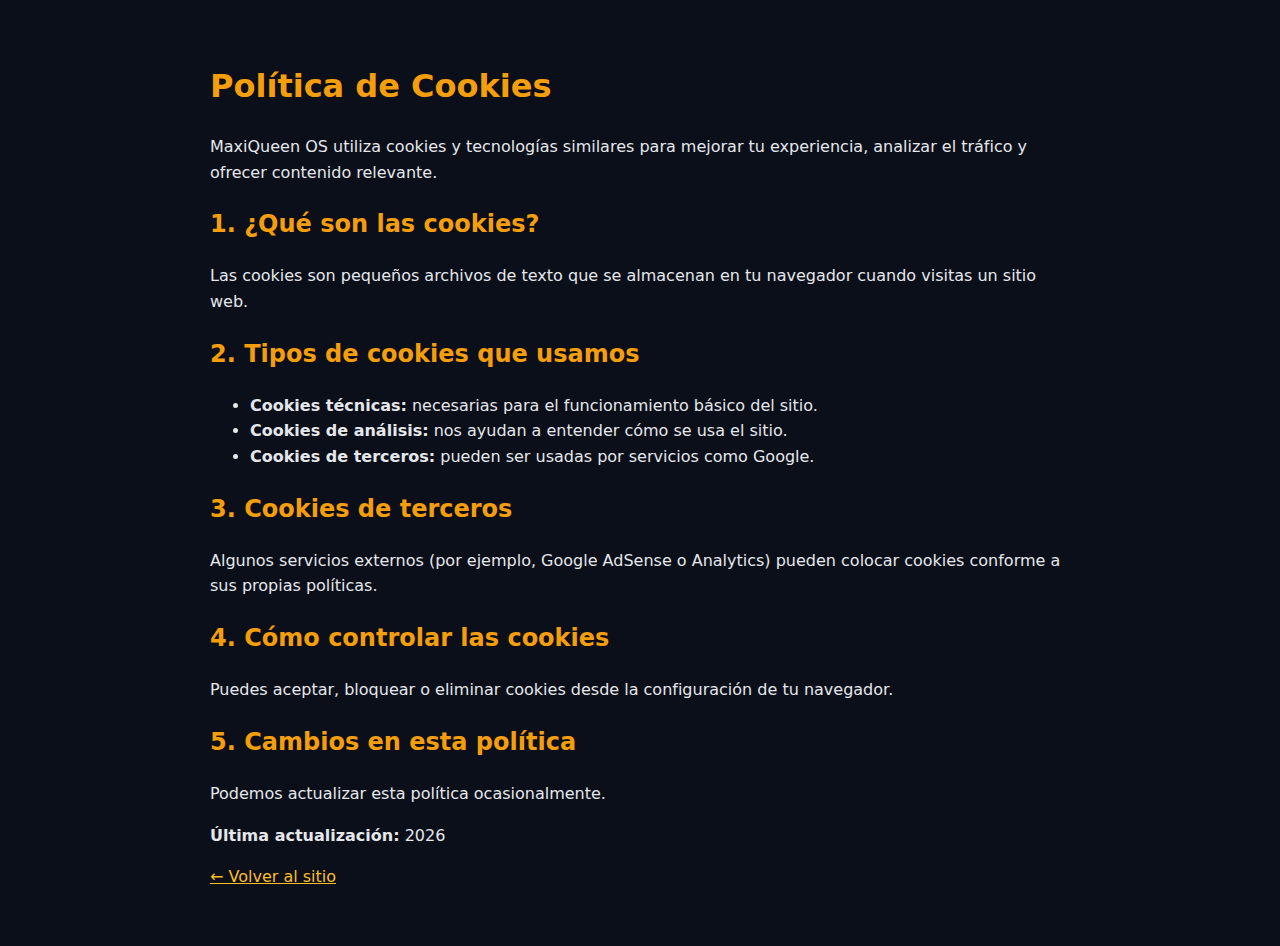
<file: MQ_OS_cookies.html>
<!DOCTYPE html>
<html lang="es">
<head>
  <meta charset="UTF-8" />
  <title>Política de Cookies | MaxiQueen OS</title>
  <meta name="viewport" content="width=device-width, initial-scale=1.0" />
  <style>
    body { background:#0b0f1a; color:#e5e7eb; font-family:system-ui; padding:2rem; line-height:1.6; }
    h1,h2 { color:#f59e0b; }
    a { color:#fbbf24; }
    .container { max-width:860px; margin:auto; }
  </style>
</head>
<body>
  <div class="container">
    <h1>Política de Cookies</h1>

    <p>MaxiQueen OS utiliza cookies y tecnologías similares para mejorar tu experiencia, analizar el tráfico y ofrecer contenido relevante.</p>

    <h2>1. ¿Qué son las cookies?</h2>
    <p>Las cookies son pequeños archivos de texto que se almacenan en tu navegador cuando visitas un sitio web.</p>

    <h2>2. Tipos de cookies que usamos</h2>
    <ul>
      <li><strong>Cookies técnicas:</strong> necesarias para el funcionamiento básico del sitio.</li>
      <li><strong>Cookies de análisis:</strong> nos ayudan a entender cómo se usa el sitio.</li>
      <li><strong>Cookies de terceros:</strong> pueden ser usadas por servicios como Google.</li>
    </ul>

    <h2>3. Cookies de terceros</h2>
    <p>Algunos servicios externos (por ejemplo, Google AdSense o Analytics) pueden colocar cookies conforme a sus propias políticas.</p>

    <h2>4. Cómo controlar las cookies</h2>
    <p>Puedes aceptar, bloquear o eliminar cookies desde la configuración de tu navegador.</p>

    <h2>5. Cambios en esta política</h2>
    <p>Podemos actualizar esta política ocasionalmente.</p>

    <p><strong>Última actualización:</strong> 2026</p>

    <p><a href="./">← Volver al sitio</a></p>
  </div>
</body>
</html>
</file>
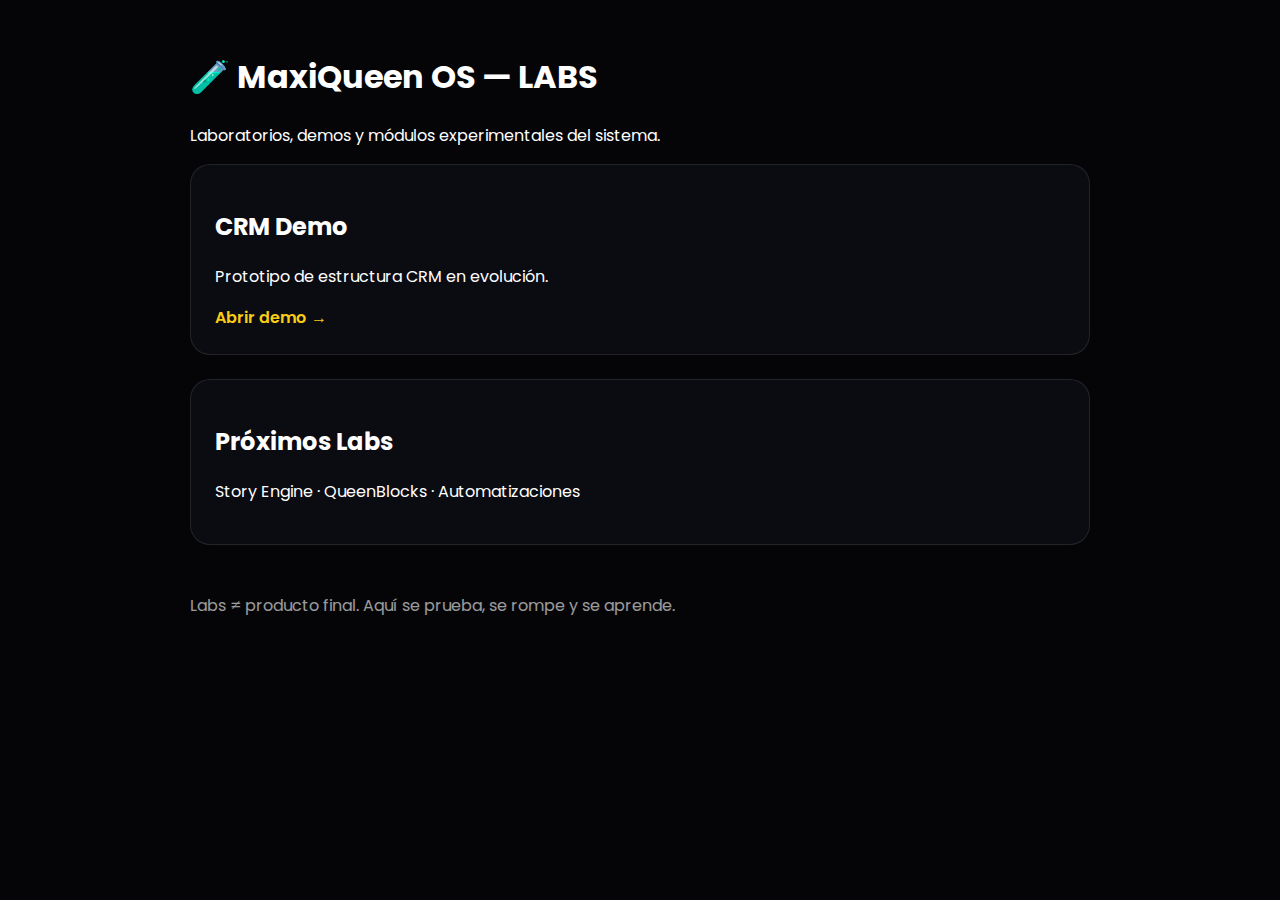
<file: MQ_OS_crm_demo no definida (2).html>
<!DOCTYPE html>
<html lang="es">
<head>
  <meta charset="UTF-8">
  <title>MaxiQueen OS Labs</title>
  <meta name="viewport" content="width=device-width, initial-scale=1.0">
  <link rel="preconnect" href="https://fonts.googleapis.com">
  <link href="https://fonts.googleapis.com/css2?family=Poppins:wght@300;400;600;800&display=swap" rel="stylesheet">
  <style>
    body{
      font-family:Poppins,sans-serif;
      background:#050508;
      color:#fff;
      margin:0;
      padding:2rem;
    }
    .lab{
      max-width:900px;
      margin:auto;
    }
    .card{
      background:#0b0b12;
      border:1px solid rgba(255,255,255,.1);
      border-radius:20px;
      padding:1.5rem;
      margin-bottom:1.5rem;
    }
    a{color:#facc15;text-decoration:none;font-weight:600;}
    a:hover{opacity:.85;}
  </style>
</head>
<body>

<div class="lab">
  <h1>🧪 MaxiQueen OS — LABS</h1>
  <p>Laboratorios, demos y módulos experimentales del sistema.</p>

  <div class="card">
    <h2>CRM Demo</h2>
    <p>Prototipo de estructura CRM en evolución.</p>
    <a href="/static/crm_demo.html" target="_blank">Abrir demo →</a>
  </div>

  <div class="card">
    <h2>Próximos Labs</h2>
    <p>Story Engine · QueenBlocks · Automatizaciones</p>
  </div>

  <p style="opacity:.6;margin-top:3rem;">
    Labs ≠ producto final. Aquí se prueba, se rompe y se aprende.
  </p>
</div>

</body>
</html>
</file>
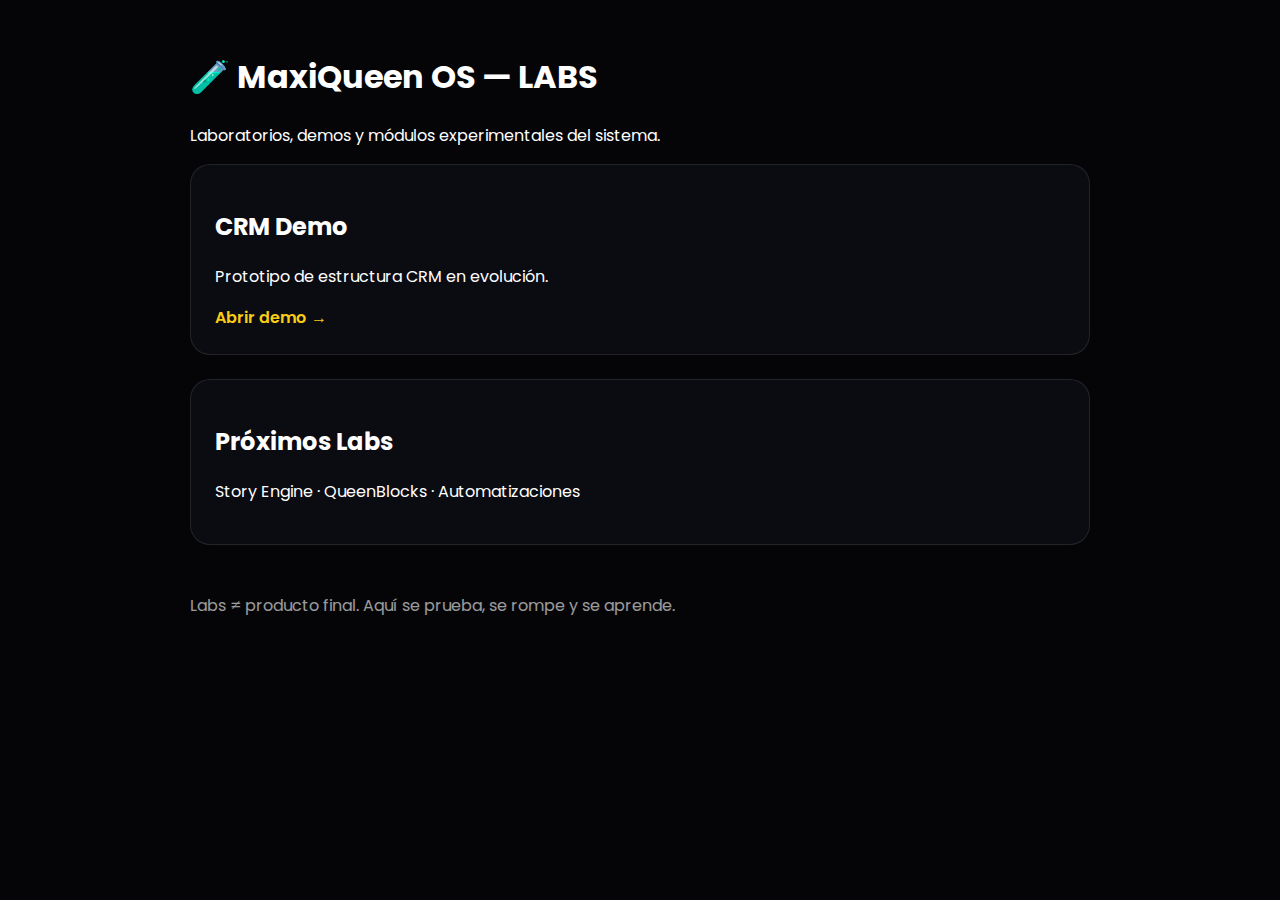
<file: MQ_OS_crm_demo no definida.html>
<!DOCTYPE html>
<html lang="es">
<head>
  <meta charset="UTF-8">
  <title>MaxiQueen OS Labs</title>
  <meta name="viewport" content="width=device-width, initial-scale=1.0">
  <link rel="preconnect" href="https://fonts.googleapis.com">
  <link href="https://fonts.googleapis.com/css2?family=Poppins:wght@300;400;600;800&display=swap" rel="stylesheet">
  <style>
    body{
      font-family:Poppins,sans-serif;
      background:#050508;
      color:#fff;
      margin:0;
      padding:2rem;
    }
    .lab{
      max-width:900px;
      margin:auto;
    }
    .card{
      background:#0b0b12;
      border:1px solid rgba(255,255,255,.1);
      border-radius:20px;
      padding:1.5rem;
      margin-bottom:1.5rem;
    }
    a{color:#facc15;text-decoration:none;font-weight:600;}
    a:hover{opacity:.85;}
  </style>
</head>
<body>

<div class="lab">
  <h1>🧪 MaxiQueen OS — LABS</h1>
  <p>Laboratorios, demos y módulos experimentales del sistema.</p>

  <div class="card">
    <h2>CRM Demo</h2>
    <p>Prototipo de estructura CRM en evolución.</p>
    <a href="crm-demo/" target="_blank">Abrir demo →</a>
  </div>

  <div class="card">
    <h2>Próximos Labs</h2>
    <p>Story Engine · QueenBlocks · Automatizaciones</p>
  </div>

  <p style="opacity:.6;margin-top:3rem;">
    Labs ≠ producto final. Aquí se prueba, se rompe y se aprende.
  </p>
</div>

</body>
</html>
</file>
